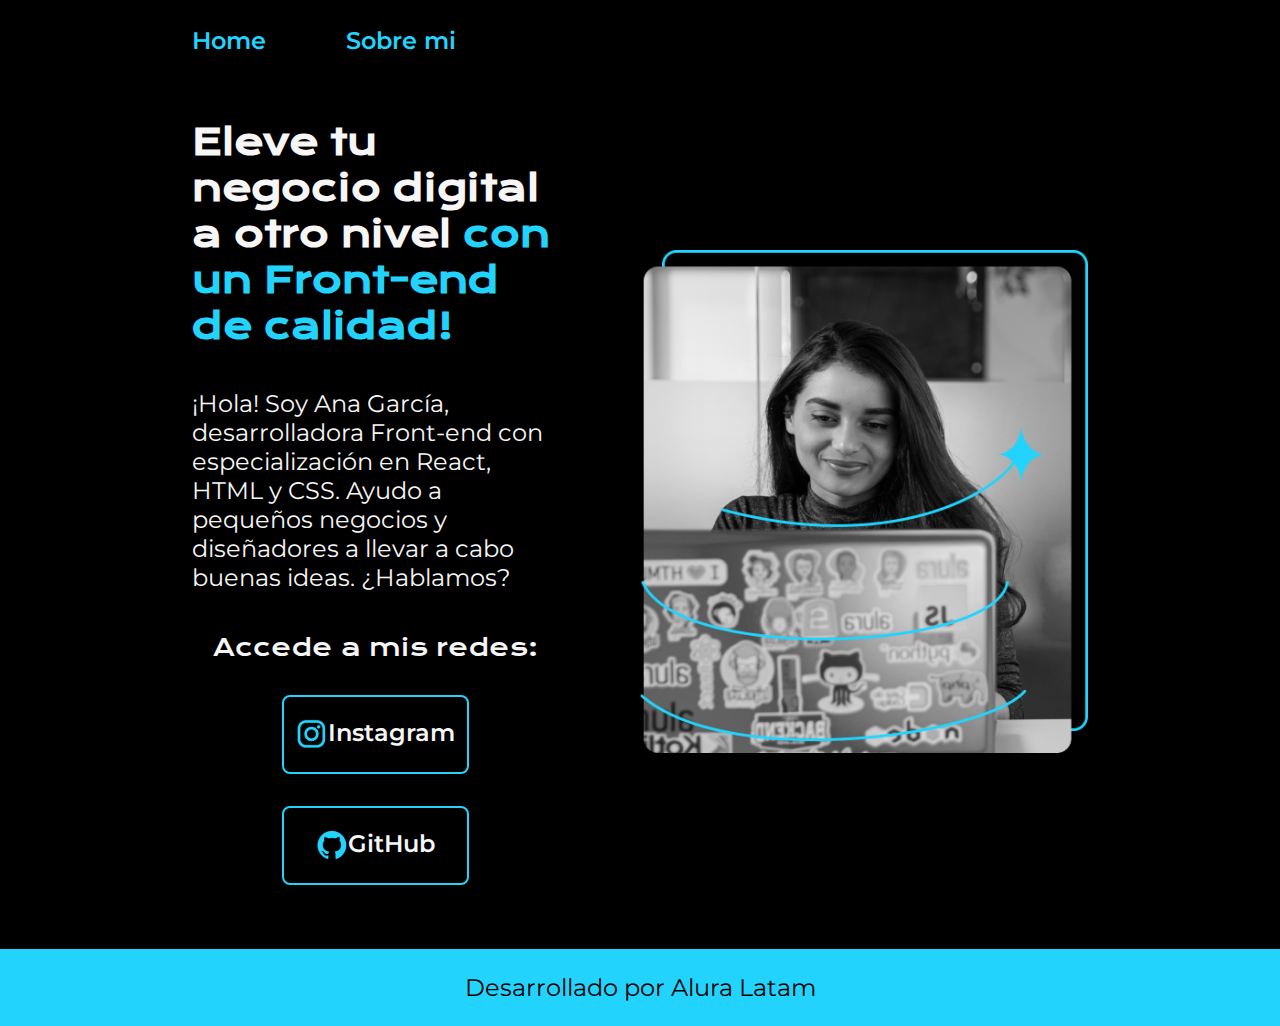
<file: index.html>
<!DOCTYPE html>
<html lang="es-mx">
<head>
    <meta charset="UTF-8"> 
    <meta http-equiv="X-UA-Compatible" content="IE=edge">
    <meta name="viewport" content="width=device-width, initial-scale=1.0">
    <title>Portafolio</title>
    <link rel="stylesheet" href="./styles/style.css">

</head>
<body>
    <header class="header">
        <nav class="header_menu">
            <a class="header_menu_link" href="index.html">Home</a>
            <a class="header_menu_link" href="about.html">Sobre mi</a>
        </nav>
    </header>
    <main class="presentacion">
        <section class="presentacion__contenido">
            <h1 class="presentacion__contenido__titulo">
                Eleve tu negocio digital a otro nivel 
                <strong class="titulo-destaque">con un Front-end de calidad!
                </strong></h1>
                <p class="presentacion__contenido__texto">¡Hola! Soy Ana García, desarrolladora Front-end con
                    especialización en React, HTML y CSS. Ayudo a pequeños
                    negocios y diseñadores a llevar a cabo buenas ideas.
                    ¿Hablamos?

                </p>
                <div class="presentacion__enlaces">
                    <h2 class="presentacion_enlace_subtitulos">Accede a mis redes:</h2>
                    <a class="presentacion__enlaces__link" href="https://instagram.com/">
                        <img src="./assets/instagram.png">
                        Instagram</a>
                    <a class="presentacion__enlaces__link" href="https://github.com/">
                        <img src="./assets/github.png">
                        GitHub</a>
                </div>
               
        </section>
            <img class="presentacion__imagen" src="./assets/Imagen.png" alt="Foto de Ana García desarrolando un proyecto">
    </main>
    <footer class="footer">
        <p>Desarrollado por Alura Latam</p>
    </footer>
</body>
</html>
</file>
<file: styles/style.css>
@import url('https://fonts.googleapis.com/css2?family=Krona+One&family=Montserrat:wght@400;600&display=swap');

:root{
    --color-primario: #000000;
    --color-secundario: #f6f6f6;
    --color-terciario: #22D4FD;
    --color-hover:#272727;

    --fuente-montserrat: 'Montserrat', sans-serif;
    --fuente-krona: 'Krona One', sans-serif;
}

* {
    padding: 0;
    margin:0;
}

body{
    height: 100vh;
    box-sizing: border-box;
    background-color: var(--color-primario);
    color: var(--color-secundario);
}

.header{
    padding: 2% 0% 0% 15%;
}

.header_menu{
    display: flex;
    gap: 80px;
}

.header_menu_link{
    font-family: var(--fuente-montserrat);
    font-size: 1.5rem;
    font-weight: 600;
    color: var(--color-terciario);
    text-decoration: none;
}

.presentacion {
    padding: 5% 15%;
    display: flex;
    align-items: center;
    justify-content: space-between;
    gap: 82px;
}

.presentacion__contenido{
    width: 50%;
    display: flex;
    flex-direction: column;
    gap: 40px;
}

.presentacion__contenido__titulo{
    font-size: 2.25rem;
    font-family: var(--fuente-krona);
}

.titulo-destaque {
    color: var(--color-terciario); ;
}

.presentacion__contenido__texto{
    font-size: 1.5rem;
    font-family: var(--fuente-montserrat)
}

.presentacion__enlaces{
    display: flex;
    justify-content: space-between;
    flex-direction: column;
    align-items: center;
    gap: 32px;
}

.presentacion_enlace_subtitulos{
    font-family: var(--fuente-krona);
    font-size: 1.5rem;
    font-weight: 400
}

.presentacion__enlaces__link{
    width: 50%;
    text-align: center;
    border-radius: 8px;
    font-size: 1.5rem;
    font-weight: 600;
    padding: 21.5px 0;
    text-decoration: none;
    color: var(--color-secundario);
    font-family: var(--fuente-montserrat);
    border: 2px solid var(--color-terciario);
    display: flex;
    justify-content: center;
}

.presentacion__enlaces__link:hover{
    background-color: var(--color-hover);
}

.presentacion__imagen {
    width: 50%;
}

.footer{

    background-color: var(--color-terciario);
    padding: 24px;
    color: var(--color-primario);
    text-align: center;
    font-family: var(--fuente-montserrat);
    font-size: 1.5rem;
    font-weight: 400;
}

@media (max-width: 1200px ) {

    .header{
        padding: 10%; 
    }
    
    .header_menu{
        justify-content: center;
    }

    .presentacion{
        flex-direction: column-reverse;
        padding: 5%;
    }

    .presentacion__contenido{
        width: auto ;
    }
}
</file>
